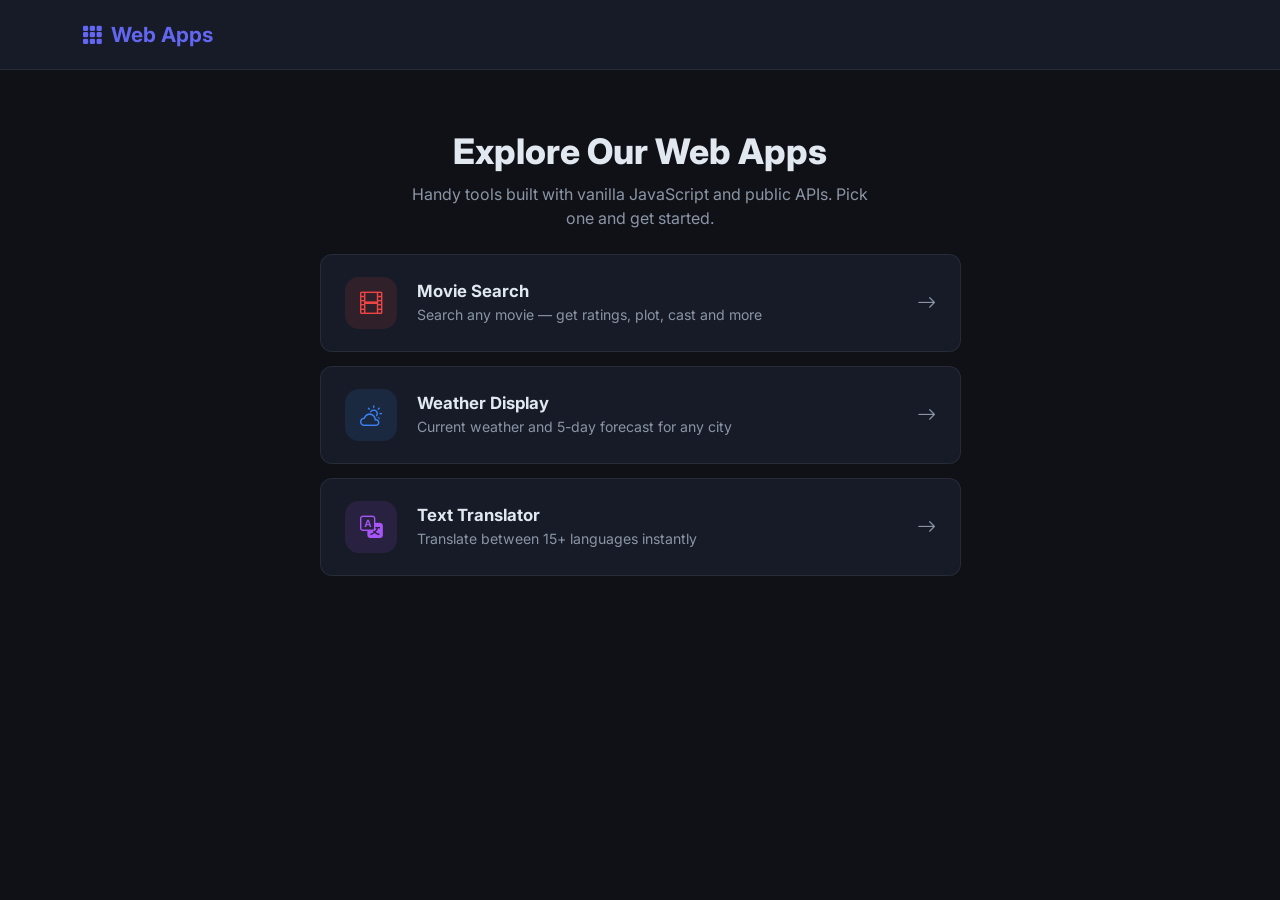
<file: index.html>
<!doctype html>
<html lang="en" data-bs-theme="dark">
  <head>
    <meta charset="UTF-8" />
    <meta name="viewport" content="width=device-width, initial-scale=1.0" />
    <title>Web Apps Collection</title>
    <link
      href="https://cdn.jsdelivr.net/npm/bootstrap@5.3.3/dist/css/bootstrap.min.css"
      rel="stylesheet"
    />
    <link
      href="https://cdn.jsdelivr.net/npm/bootstrap-icons@1.11.3/font/bootstrap-icons.min.css"
      rel="stylesheet"
    />
    <link href="css/style.css" rel="stylesheet" />
  </head>
  <body>
    <!-- Navbar -->
    <nav class="navbar navbar-expand-lg navbar-custom">
      <div class="container">
        <a class="navbar-brand" href="index.html">
          <i class="bi bi-grid-3x3-gap-fill me-2"></i>Web Apps
        </a>
      </div>
    </nav>
    <!-- End Navbar -->
    <!-- hero section -->
    <section class="hero-section">
      <div class="container">
        <h1>Explore Our Web Apps</h1>
        <p>
          Handy tools built with vanilla JavaScript and public APIs. Pick one
          and get started.
        </p>
      </div>
    </section>
    <!-- End hero section -->
    <!-- Main section -->
    <section class="container pb-5">
      <div class="row justify-content-center">
        <div class="col-lg-7">
          <a href="movie.html" class="app-link">
            <div class="icon-box icon-movie"><i class="bi bi-film"></i></div>
            <div class="link-text">
              <h5>Movie Search</h5>
              <p>Search any movie — get ratings, plot, cast and more</p>
            </div>
            <i class="bi bi-arrow-right arrow"></i>
          </a>

          <a href="weather.html" class="app-link">
            <div class="icon-box icon-weather">
              <i class="bi bi-cloud-sun"></i>
            </div>
            <div class="link-text">
              <h5>Weather Display</h5>
              <p>Current weather and 5-day forecast for any city</p>
            </div>
            <i class="bi bi-arrow-right arrow"></i>
          </a>

          <a href="translator.html" class="app-link">
            <div class="icon-box icon-translator">
              <i class="bi bi-translate"></i>
            </div>
            <div class="link-text">
              <h5>Text Translator</h5>
              <p>Translate between 15+ languages instantly</p>
            </div>
            <i class="bi bi-arrow-right arrow"></i>
          </a>
        </div>
      </div>
    </section>
    <!-- End Main section -->
    <script src="https://cdn.jsdelivr.net/npm/bootstrap@5.3.3/dist/js/bootstrap.bundle.min.js"></script>
  </body>
</html>
</file>
<file: css/style.css>
@import url("https://fonts.googleapis.com/css2?family=Inter:ital,opsz,wght@0,14..32,100..900;1,14..32,100..900&display=swap");

:root {
  --bg: #0f1117;
  --surface: #161b27;
  --surface-hover: #1e2536;
  --border: rgba(255, 255, 255, 0.07);
  --text: #e2e8f0;
  --muted: #8b95a5;
  --primary: #6366f1;
  --primary-hover: #818cf8;
  --red: #ef4444;
  --blue: #3b82f6;
  --purple: #a855f7;
  --radius: 12px;
}
body {
  background: var(--bg);
  color: var(--text);
  font-family: "Inter", "Segoe UI", sans-serif;
  min-height: 100vh;
}
/* bootstrap dark overrides */
.btn-primary {
  background: var(--primary);
  border-color: var(--primary);
}
.btn-primary:hover {
  background: var(--primary-hover);
  border-color: var(--primary-hover);
}
.text-muted {
  color: var(--muted) !important;
}

/* common */
.loading-spinner {
  display: none;
  text-align: center;
  padding: 40px;
}
.loading-spinner.active {
  display: block;
}
.section-title {
  font-weight: 700;
  font-size: 1.4rem;
  margin-bottom: 20px;
}
.error-message {
  text-align: center;
  padding: 40px;
  color: var(--muted);
}
.error-message i {
  font-size: 2.5rem;
  color: var(--red);
  display: block;
  margin-bottom: 12px;
}

/* nav */
.navbar-custom {
  background: var(--surface);
  border-bottom: 1px solid var(--border);
  padding: 14px 0;
}
.navbar-custom .navbar-brand {
  font-weight: 700;
  color: var(--primary);
  font-size: 1.3rem;
}
.navbar-custom .nav-link {
  color: var(--muted);
  font-weight: 500;
}
.navbar-custom .nav-link:hover {
  color: var(--text);
}
.navbar-custom .nav-link.active {
  color: var(--primary);
}
/* home hero */
.hero-section {
  padding: 60px 0 24px;
  text-align: center;
}
.hero-section h1 {
  font-size: 2.2rem;
  font-weight: 800;
  margin-bottom: 10px;
}
.hero-section p {
  color: var(--muted);
  font-size: 1rem;
  max-width: 480px;
  margin: 0 auto;
}
/* home page — horizontal app links */
.app-link {
  display: flex;
  align-items: center;
  gap: 20px;
  background: var(--surface);
  border: 1px solid var(--border);
  border-radius: var(--radius);
  padding: 22px 24px;
  text-decoration: none;
  color: var(--text);
  transition: all 0.2s;
  margin-bottom: 14px;
}
.app-link:hover {
  background: var(--surface-hover);
  border-color: rgba(255, 255, 255, 0.14);
  color: var(--text);
}

.app-link .icon-box {
  width: 52px;
  height: 52px;
  border-radius: 14px;
  display: flex;
  align-items: center;
  justify-content: center;
  font-size: 1.4rem;
  flex-shrink: 0;
}
.icon-movie {
  background: rgba(239, 68, 68, 0.12);
  color: var(--red);
}
.icon-weather {
  background: rgba(59, 130, 246, 0.12);
  color: var(--blue);
}
.icon-translator {
  background: rgba(168, 85, 247, 0.12);
  color: var(--purple);
}

.app-link .link-text h5 {
  font-weight: 700;
  font-size: 1.05rem;
  margin-bottom: 3px;
}
.app-link .link-text p {
  color: var(--muted);
  font-size: 0.88rem;
  margin: 0;
}
.app-link .arrow {
  margin-left: auto;
  font-size: 1.2rem;
  color: var(--muted);
  flex-shrink: 0;
  transition: transform 0.2s;
}
.app-link:hover .arrow {
  transform: translateX(4px);
}

/* search bar */
.search-container {
  max-width: 600px;
  margin: 0 auto;
  padding: 20px 0;
}
.search-input {
  width: 100%;
  padding: 14px 20px;
  font-size: 1.05rem;
  border: 1px solid var(--border);
  border-radius: 50px;
  outline: none;
  background: var(--surface);
  color: var(--text);
  transition:
    border-color 0.3s,
    box-shadow 0.3s;
}
.search-input::placeholder {
  color: var(--muted);
}
.search-input:focus {
  border-color: var(--primary);
  box-shadow: 0 0 0 3px rgba(99, 102, 241, 0.2);
}

/* movie cards */
.movie-card {
  background: var(--surface);
  border: 1px solid var(--border);
  border-radius: var(--radius);
  transition:
    transform 0.2s,
    border-color 0.2s;
  overflow: hidden;
  height: 100%;
}
.movie-card:hover {
  transform: translateY(-3px);
  border-color: rgba(255, 255, 255, 0.14);
}
.movie-card img {
  width: 100%;
  height: 320px;
  object-fit: cover;
}
.movie-card .card-body {
  padding: 14px;
}
.movie-card .card-title {
  font-weight: 600;
  font-size: 0.95rem;
  white-space: nowrap;
  overflow: hidden;
  text-overflow: ellipsis;
  color: var(--text);
}
.no-poster {
  width: 100%;
  height: 320px;
  background: var(--surface-hover);
  display: flex;
  align-items: center;
  justify-content: center;
  color: var(--muted);
  font-size: 2.5rem;
}

#movieModal .modal-content {
  border-radius: var(--radius);
}
/* weather */
.weather-card {
  background: var(--surface);
  border: 1px solid var(--border);
  border-radius: var(--radius);
  padding: 32px;
  text-align: center;
}
.weather-temp {
  font-size: 3.5rem;
  font-weight: 800;
  color: var(--primary);
}
.weather-icon {
  font-size: 4rem;
  color: var(--primary);
}
.weather-details {
  display: flex;
  justify-content: center;
  gap: 32px;
  margin-top: 24px;
  flex-wrap: wrap;
}
.weather-detail-item {
  text-align: center;
}
.weather-detail-item i {
  font-size: 1.4rem;
  color: var(--primary);
}
.weather-detail-item .label {
  font-size: 0.82rem;
  color: var(--muted);
  display: block;
}
.weather-detail-item .value {
  font-weight: 700;
  font-size: 1.05rem;
}

.forecast-card {
  background: var(--surface);
  border: 1px solid var(--border);
  border-radius: var(--radius);
  padding: 16px;
  text-align: center;
  transition: border-color 0.2s;
}
.forecast-card:hover {
  border-color: rgba(255, 255, 255, 0.14);
}

/* translator */
.translator-container {
  max-width: 900px;
  margin: 0 auto;
}
.translator-box {
  background: var(--surface);
  border: 1px solid var(--border);
  border-radius: var(--radius);
  padding: 24px;
}
.translator-box textarea {
  border: 1px solid var(--border);
  border-radius: 8px;
  resize: none;
  font-size: 1rem;
  padding: 12px;
  width: 100%;
  min-height: 200px;
  background: var(--bg);
  color: var(--text);
  transition: border-color 0.3s;
}
.translator-box textarea::placeholder {
  color: var(--muted);
}
.translator-box textarea:focus {
  border-color: var(--primary);
  box-shadow: 0 0 0 3px rgba(99, 102, 241, 0.12);
  outline: none;
}

.swap-btn {
  background: var(--primary);
  border: none;
  color: #fff;
  width: 42px;
  height: 42px;
  border-radius: 50%;
  display: flex;
  align-items: center;
  justify-content: center;
  font-size: 1.1rem;
  cursor: pointer;
  transition:
    background 0.2s,
    transform 0.3s;
}
.swap-btn:hover {
  background: var(--primary-hover);
  transform: rotate(180deg);
}

.translate-btn {
  background: var(--primary);
  border-color: var(--primary);
  border-radius: 8px;
  padding: 10px 32px;
  font-weight: 600;
  font-size: 1rem;
  color: #fff;
}
.translate-btn:hover {
  background: var(--primary-hover);
  border-color: var(--primary-hover);
}
</file>
